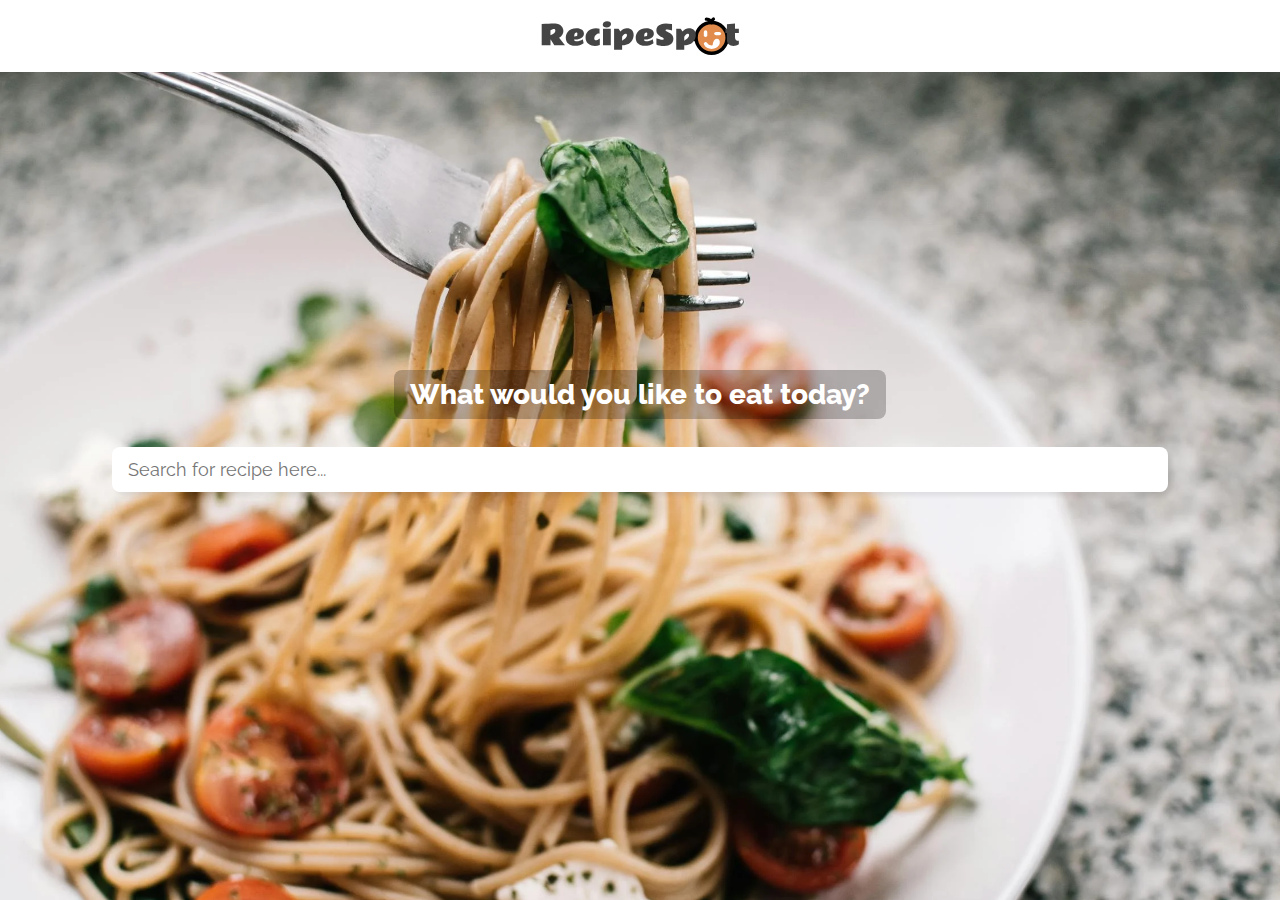
<file: index.html>
<!DOCTYPE html>
<html lang="en">
  <head>
    <meta charset="UTF-8" />
    <meta name="viewport" content="width=device-width, initial-scale=1.0" />
    <title>Home | RecipeSpot</title>
    <link rel="stylesheet" href="./styles/style.css" />
  </head>
  <body>
    <div class="container">
      <header>
        <img src="./images/RecipeSpotLogo.svg" alt="RecipeSpot Logo" />
      </header>
    </div>
    <main id="home">
      <div class="container">
        <p>What would you like to eat today?</p>
        <input
          type="text"
          name="searchbar"
          id="searchbar"
          placeholder="Search for recipe here..."
        />
      </div>
    </main>
  </body>
</html>
</file>
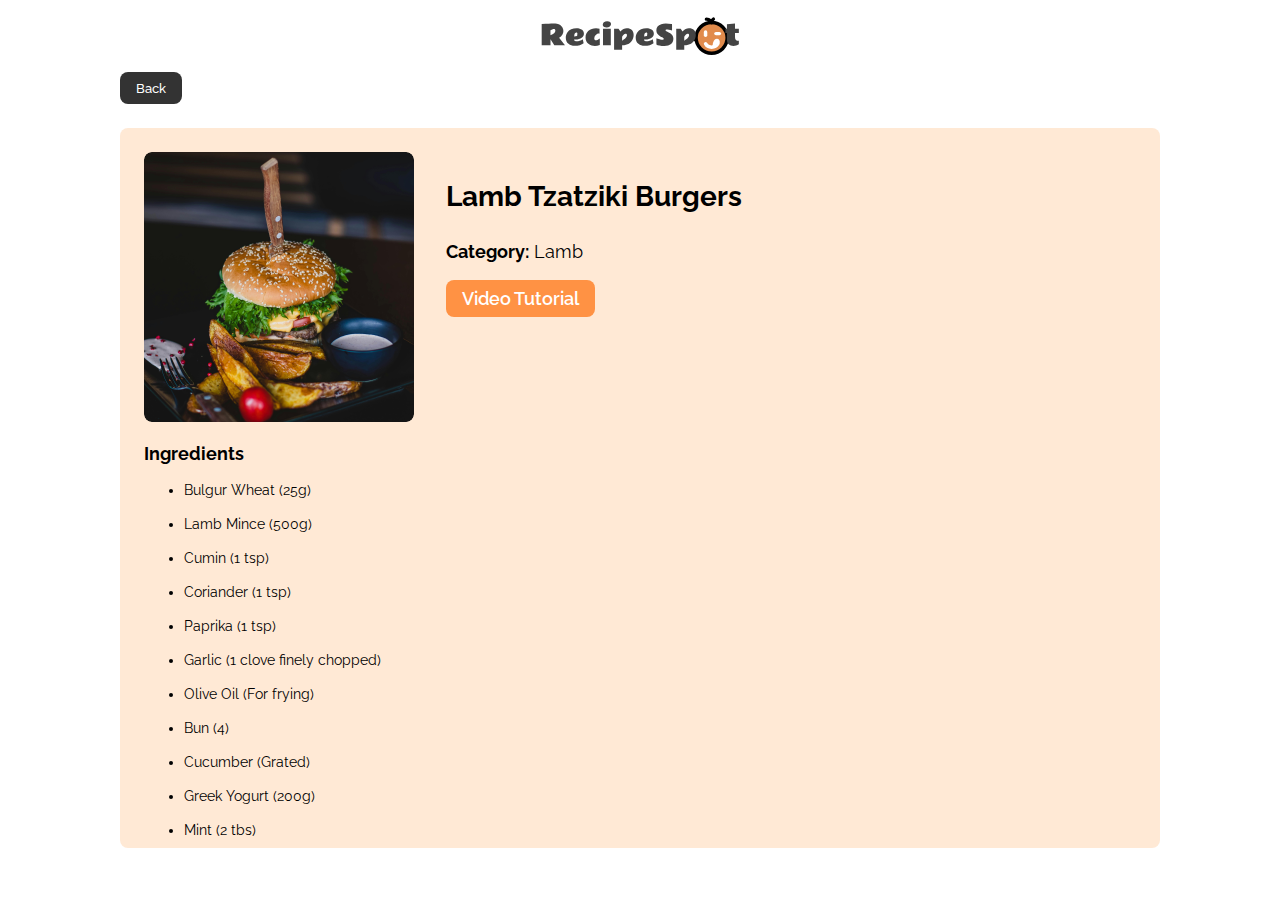
<file: recipe.html>
<!DOCTYPE html>
<html lang="en">
  <head>
    <meta charset="UTF-8" />
    <meta name="viewport" content="width=device-width, initial-scale=1.0" />
    <title>Recipe | RecipeSpot</title>
    <link rel="stylesheet" href="./styles/style.css" />
    <script src="./scripts/buildRecipe.js" defer></script>
  </head>
  <body>
    <div class="container">
      <header>
        <img src="./images/RecipeSpotLogo.svg" alt="RecipeSpot Logo" />
      </header>
      <main id="recipe">
        <a href="./recipeList.html"><button class="back-btn">Back</button></a>
        <section class="individual-recipe">
          <div class="recipe-heading">
            <div class="recipe-img">
              <img src="./images/recipe-img.png" alt="Burger" />
            </div>
            <div class="recipe-labels">
              <p class="recipe-title">Lamb Tzatziki Burgers</p>
              <p class="recipe-category"><span>Category:</span> Lamb</p>
              <button>Video Tutorial</button>
            </div>
          </div>
          <div class="recipe-info">
            <div class="recipe-ingredients">
              <p class="recipe-header">Ingredients</p>
              <ul class="ingredients">
                <li>Bulgur Wheat (25g)</li>
                <li>Lamb Mince (500g)</li>
                <li>Cumin (1 tsp)</li>
                <li>Coriander (1 tsp)</li>
                <li>Paprika (1 tsp)</li>
                <li>Garlic (1 clove finely chopped)</li>
                <li>Olive Oil (For frying)</li>
                <li>Bun (4)</li>
                <li>Cucumber (Grated)</li>
                <li>Greek Yogurt (200g)</li>
                <li>Mint (2 tbs)</li>
              </ul>
            </div>
            <div class="recipe-instructions">
              <p class="recipe-header">Instructions</p>
              <ol class="instructions">
                <li>
                  Tip the bulghar into a pan, cover with water and boil for 10
                  mins.
                </li>
                <li>
                  Drain really well in a sieve, pressing out any excess water.
                </li>
                <li>
                  To make the tzatziki, squeeze and discard the juice from the
                  cucumber, then mix into the yogurt with the chopped mint and a
                  little salt.
                </li>
                <li>
                  Work the bulghar into the lamb with the spices, garlic (if
                  using) and seasoning, then shape into 4 burgers.
                </li>
                <li>
                  Brush with a little oil and fry or barbecue for about 5 mins
                  each side until cooked all the way through.
                </li>
                <li>
                  Serve in the buns (toasted if you like) with the tzatziki,
                  tomatoes, onion and a few mint leaves.
                </li>
              </ol>
            </div>
          </div>
        </section>
      </main>
    </div>
  </body>
</html>
</file>
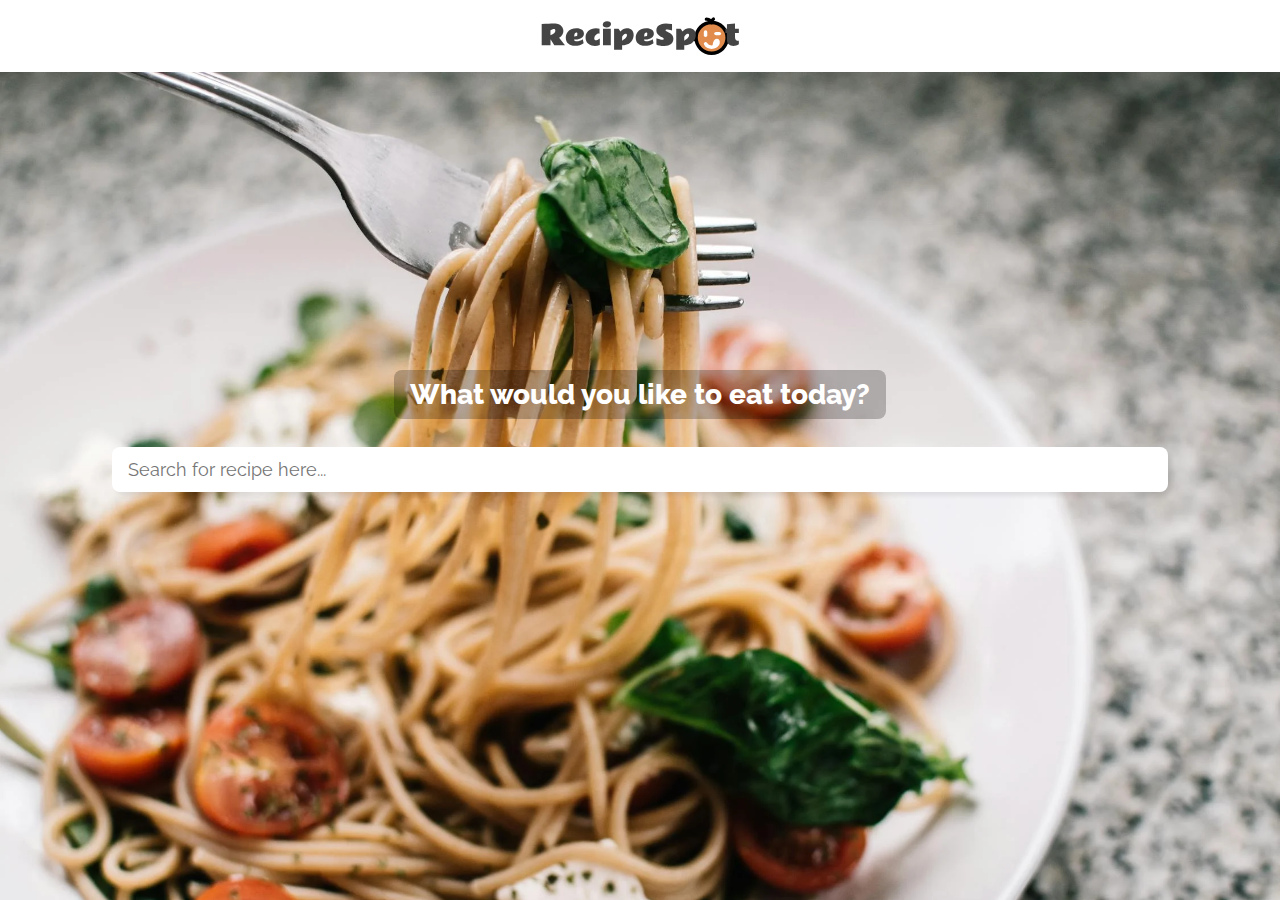
<file: recipeList.html>
<!DOCTYPE html>
<html lang="en">
  <head>
    <meta charset="UTF-8" />
    <meta name="viewport" content="width=device-width, initial-scale=1.0" />
    <title>Recipe Options | RecipeSpot</title>
    <link rel="stylesheet" href="./styles/style.css" />
    <script src="./scripts/generateRecipes.js" defer></script>
  </head>
  <body>
    <div class="container">
      <header>
        <img src="./images/RecipeSpotLogo.svg" alt="RecipeSpot Logo" />
      </header>
      <main id="recipeList">
        <a href="./index.html"><button class="back-btn">Back</button></a>
        <section class="recipe-cards">
          <!-- <div class="recipe-card">
            <div class="recipe-img">
              <img src="./images/recipe-img.png" alt="Burger" />
            </div>
            <div class="recipe-labels">
              <p class="recipe-title">Lamb Tzatziki Burgers</p>
              <p class="recipe-category"><span>Category:</span> Lamb</p>
            </div>
          </div> -->
        </section>
      </main>
    </div>
  </body>
</html>
</file>
<file: styles/style.css>
@import url("https://fonts.googleapis.com/css2?family=Raleway:ital,wght@0,100..900;1,100..900&display=swap");
* {
  font-family: "Raleway", sans-serif;
}

html {
  font-size: 14px;
  scroll-behavior: smooth;
}

body {
  margin: 0;
  padding: 0;
}

.container {
  margin: 0 32px;
}

.back-btn {
  background-color: #333333;
  color: #FFFFFF;
  padding: 8px 16px;
  border: none;
  border-radius: 8px;
  font-weight: 500;
}
.back-btn:hover {
  cursor: pointer;
  background-color: #000000;
}

@media only screen and (min-width: 720px) {
  .container {
    margin: 0 120px;
  }
}
header {
  display: flex;
  justify-content: center;
  align-items: center;
  height: 72px;
}
header img {
  width: 200px;
  padding: 24px 0;
}

main {
  height: calc(100vh - 72px);
}

main#home {
  background-image: url("../images/bg.png");
  background-size: cover;
}
main#home div {
  display: flex;
  flex-direction: column;
  align-items: center;
  padding-top: 30vh;
}
main#home div p {
  background-color: rgba(0, 0, 0, 0.2352941176);
  color: #FFFFFF;
  width: -moz-fit-content;
  width: fit-content;
  padding: 8px 16px;
  border-radius: 8px;
  font-weight: 800;
  font-size: 2rem;
}
main#home div input {
  font-size: 1.3rem;
  width: 80vw;
  padding: 12px 16px;
  border-radius: 8px;
  border: none;
  box-shadow: 4px 4px 4px rgba(0, 0, 0, 0.0705882353);
}

main#recipeList section.recipe-cards {
  margin: 24px 0 36px 0;
  display: flex;
  flex-direction: column;
  gap: 32px;
}
main#recipeList section.recipe-cards .no-recipes {
  background-color: rgb(227, 38, 76);
  color: white;
  font-size: 1.3rem;
  font-weight: bold;
  padding: 12px 14px;
  border-radius: 8px;
}
main#recipeList section.recipe-cards .recipe-card {
  display: flex;
  gap: 32px;
  padding: 12px 24px;
  background-color: #FFFFFF;
  border: solid 1px rgba(51, 51, 51, 0.1921568627);
  box-shadow: 4px 4px 4px rgba(51, 51, 51, 0.062745098);
  border-radius: 8px;
}
main#recipeList section.recipe-cards .recipe-card .recipe-title {
  font-size: 2rem;
  font-weight: bold;
}
main#recipeList section.recipe-cards .recipe-card .recipe-category {
  font-size: 1.3rem;
}
main#recipeList section.recipe-cards .recipe-card .recipe-category span {
  font-weight: bold;
}
main#recipeList section.recipe-cards .recipe-card:hover {
  cursor: pointer;
  box-shadow: 4px 4px 4px rgba(51, 51, 51, 0.1921568627);
}
main#recipeList section.recipe-cards .recipe-img img {
  width: 150px;
  height: 150px;
  border-radius: 8px;
  -o-object-fit: cover;
     object-fit: cover;
}

main#recipe section.individual-recipe {
  background-color: #FFE9D5;
  border-radius: 8px;
  height: 80vh;
  overflow-y: scroll;
  margin: 24px 0;
  padding: 24px;
  box-sizing: border-box;
}
main#recipe section.individual-recipe .recipe-heading {
  display: flex;
  gap: 32px;
}
main#recipe section.individual-recipe .recipe-heading .recipe-img img {
  width: 270px;
  height: 270px;
  border-radius: 8px;
  -o-object-fit: cover;
     object-fit: cover;
}
main#recipe section.individual-recipe .recipe-heading .recipe-labels .recipe-title {
  font-size: 2rem;
  font-weight: bold;
}
main#recipe section.individual-recipe .recipe-heading .recipe-labels .recipe-category {
  font-size: 1.3rem;
}
main#recipe section.individual-recipe .recipe-heading .recipe-labels .recipe-category span {
  font-weight: bold;
}
main#recipe section.individual-recipe .recipe-heading .recipe-labels button {
  background-color: #FF9244;
  color: #FFFFFF;
  font-weight: 600;
  font-size: 1.3rem;
  border: none;
  padding: 8px 16px;
  border-radius: 8px;
}
main#recipe section.individual-recipe .recipe-heading .recipe-labels button:hover {
  cursor: pointer;
  background-color: #F7791F;
}
main#recipe section.individual-recipe .recipe-info p.recipe-header {
  font-weight: bold;
}
main#recipe section.individual-recipe .recipe-info p {
  font-size: 1.3rem;
}
main#recipe section.individual-recipe .recipe-info div {
  margin-bottom: 48px;
}
main#recipe section.individual-recipe .recipe-info ul li, main#recipe section.individual-recipe .recipe-info ol li {
  margin: 18px 0;
}

@media only screen and (max-width: 480px) {
  main#home div {
    padding-top: 20vh;
  }
  main#home div p {
    font-size: 1.7rem;
  }
  main#home div input {
    font-size: 1.1rem;
  }
  main#recipeList section.recipe-cards .no-recipes {
    font-size: 1.1rem;
  }
  main#recipeList section.recipe-cards .recipe-card {
    gap: 12px;
    flex-direction: column;
    align-items: center;
    text-align: center;
  }
  main#recipeList section.recipe-cards .recipe-card .recipe-title {
    font-size: 1.7rem;
  }
  main#recipeList section.recipe-cards .recipe-card .recipe-category {
    font-size: 1.1rem;
  }
}
@media only screen and (max-width: 750px) {
  main#recipe section.individual-recipe .recipe-heading {
    flex-direction: column;
    align-items: center;
    margin-bottom: 48px;
  }
  main#recipe section.individual-recipe .recipe-heading .recipe-labels {
    text-align: center;
  }
}/*# sourceMappingURL=style.css.map */
</file>
